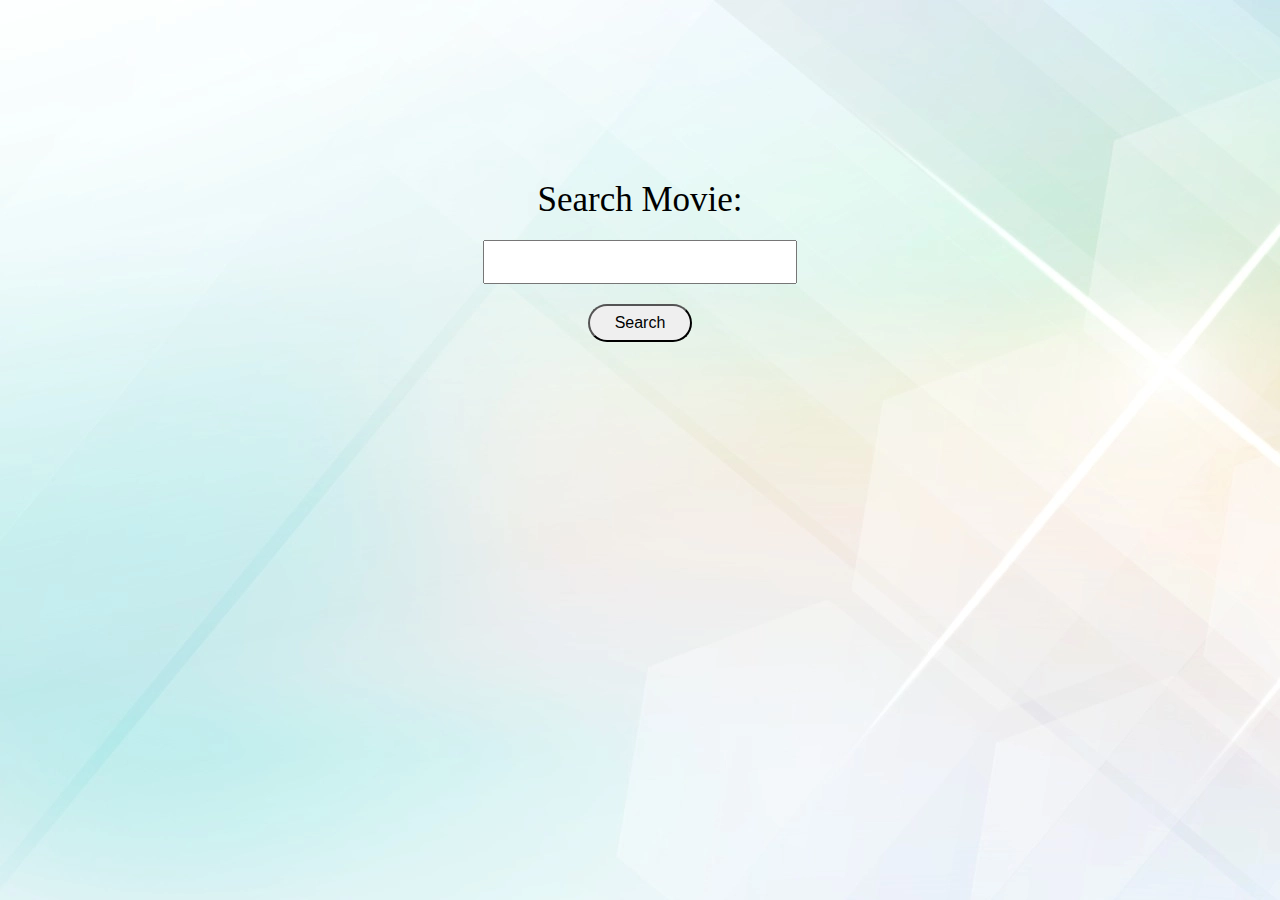
<file: Internet software architecture/workshop-five/film.html>
<!DOCTYPE html>
<html lang="en">
  <head>
    <meta charset="UTF-8" />
    <meta http-equiv="X-UA-Compatible" content="IE=edge" />
    <meta name="viewport" content="width=device-width, initial-scale=1.0" />
    <title>Movie Rating</title>
    <style>
      body {
        display: flex;
        background-image: url(film.webp);
        justify-content: center;
        align-items: center;
        margin-top: 100px;
      }

      input {
        padding: 5px;
        width: 200px;
      }

      .contents {
        text-align: center;
        margin-top: 80px;
        font-size: 35px;
      }

      #name {
        width: 300px;
        height: 30px;
        margin-top: 20px;
      }

      #search {
        font-size: 16px;
        font-weight: 500;
        padding: 8px 25px;
        border-radius: 40px;
        display: inline-block;
        white-space: nowrap;
        transition: all 0.3s ease;
        margin-top: 20px;
      }

      #search:hover {
        transform: scale(1.2);
        background-color: #b4e4ff;
      }

      #result {
        text-align: center;
        margin-top: 20px;
        font-size: 20px;
      }

      #container {
        display: flex;
        flex-direction: column;
        align-items: center;
      }
    </style>
  </head>
  <body>
    <div id="container">
      <div class="contents">
        <label for="name">Search Movie:</label><br />
        <input id="name" type="text" /><br />
        <button id="search" value="search" onclick="searchMovie()">Search</button>
      </div>

      <div id="result"></div>
    </div>

    <script>
      async function searchMovie() {
        const searchInput = document.getElementById("name");
        const searchValue = searchInput.value.trim();

        document.getElementById("result").innerHTML = "";

        const apiKey = "b4cdfba7";
        const url = `https://www.omdbapi.com/?t=${searchValue}&apikey=${apiKey}`;

        try {
          const response = await fetch(url);
          const data = await response.json();
          console.log(data);

          const resultDiv = document.getElementById("result");
          resultDiv.innerHTML = `Title: ${data.Title} <br /> Rating: ${
            data.imdbRating
          } <br />`;
        } catch (error) {
          console.error(error);

          const resultDiv = document.getElementById("result");
          resultDiv.innerHTML = `Error: ${error.message}`;
        }
      }
    </script>
  </body>
</html>
</file>
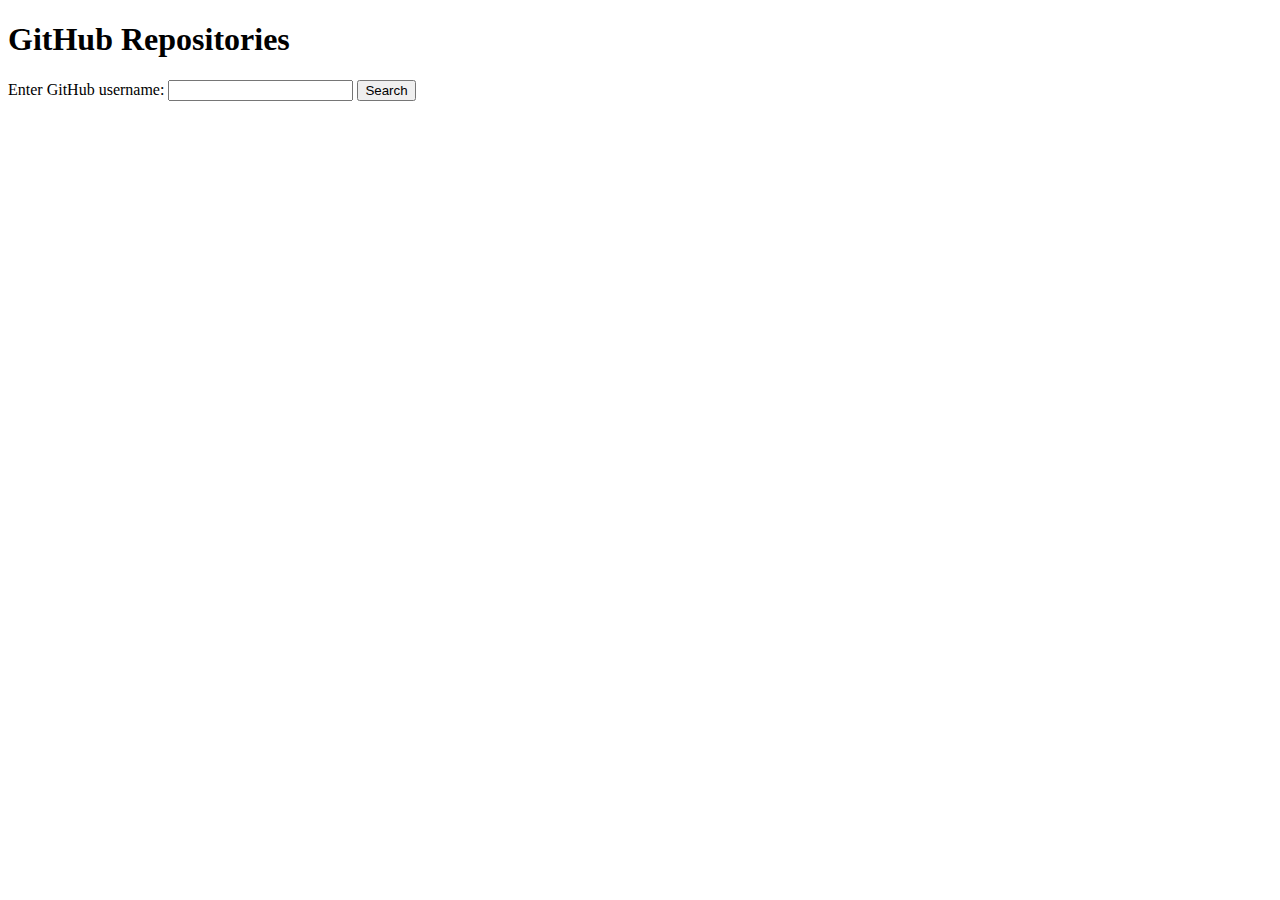
<file: Internet software architecture/workshop-five/git.html>
<!DOCTYPE html>
<html>
<head>
	<title>GitHub Repositories</title>
	<meta charset="utf-8">
</head>
<body>
	<h1>GitHub Repositories</h1>
	<label for="username">Enter GitHub username:</label>
	<input type="text" id="username" name="username">
	<button onclick="getRepositories()">Search</button>
	<ul id="repositories"></ul>

	<script>
		function getRepositories() {
			const username = document.getElementById("username").value;
			const url = `https://api.github.com/users/${username}/repos`;

			fetch(url)
				.then(response => response.json())
				.then(data => {
					const repositories = document.getElementById("repositories");
					repositories.innerHTML = "";

					data.forEach(repo => {
						const li = document.createElement("li");
						const a = document.createElement("a");
						a.textContent = repo.name;
						a.href = repo.html_url;
						li.appendChild(a);
						repositories.appendChild(li);
					});
				})
				.catch(error => {
					console.error(error);
					alert("There was an error retrieving the repositories.");
				});
		}
	</script>
</body>
</html>
</file>
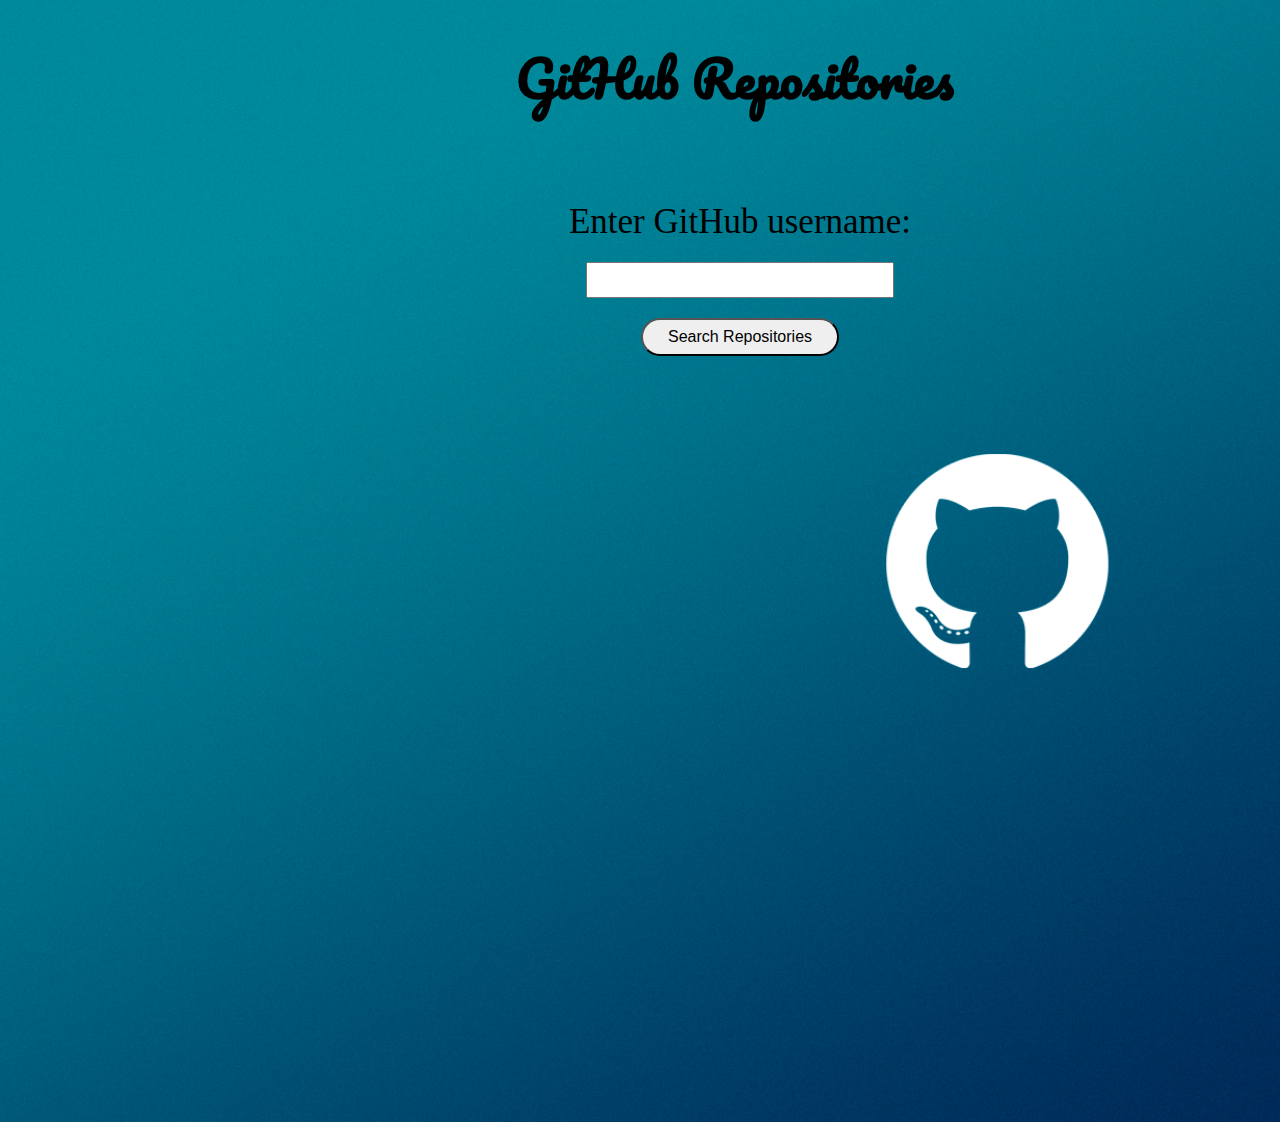
<file: Internet software architecture/workshop-five/github.html>
<!DOCTYPE html>
<html lang="en">

<head>
    <meta charset="UTF-8">
    <meta http-equiv="X-UA-Compatible" content="IE=edge">
    <meta name="viewport" content="width=device-width, initial-scale=1.0">

    <style>
        @import url('https://fonts.googleapis.com/css2?family=Pacifico&display=swap');

        .title {
            text-align: center;
            font-family: 'Pacifico', cursive;
            padding-left: 190px;
            font-size: 50px;

        }


        body {
            height: 100vh;
            background-image: url(11.png);
            background-size: cover;
            height: 120vh;
            width: auto;

        }

        .contents{
            text-align: center;
            margin-top: 80px;
            padding-right: 100px;
            padding-left: 300px;
            font-size: 35px;
        

        }

        #gitHubUsername{
            width: 300px;
            height: 30px;
            margin-top: 20px;

        }

        #search{
  font-size: 16px;
  font-weight: 500;
  padding: 8px 25px;
  border-radius: 40px;
  display: inline-block;
  white-space: nowrap;
  transition: all 0.3s ease;
  margin-top: 20px;
}

#search:hover{
  transform: scale(1.2);
  background-color: #B4E4FF;
}


#repositories{
    text-align: center;
    padding-left: 200px;
    font-size: 20px;
    background-color: white;
        
}


    </style>
    <title>Fetch GitHub API</title>
</head>

<body>
    <h1 class="title">GitHub Repositories</h1>
    <div class="contents">
        <label for="username">Enter GitHub username:</label><br>
        <input id="gitHubUsername" type="text"><br>
        <button id="search" value="search" onclick="getRepositories()">Search Repositories</button>
    </div>

    <p id="repositories">

    <script>
function getRepositories() {
  const username = document.getElementById('gitHubUsername').value;
  fetch(`https://api.github.com/users/${username}/repos`)
    .then((response) => response.json())
    .then((data) => {
      let repositoriesHTML = '';
      data.forEach((repo) => {
        repositoriesHTML += `<a href="${repo.html_url}">${repo.name}</a><br>`;
      });
      repositories.innerHTML = repositoriesHTML;
    })
    .catch(error => {
      console.error(error);
      repositories.innerHTML = `Error: ${error.message}`;
    });
}

    </script>
    </p>
</body>

</html>
</file>
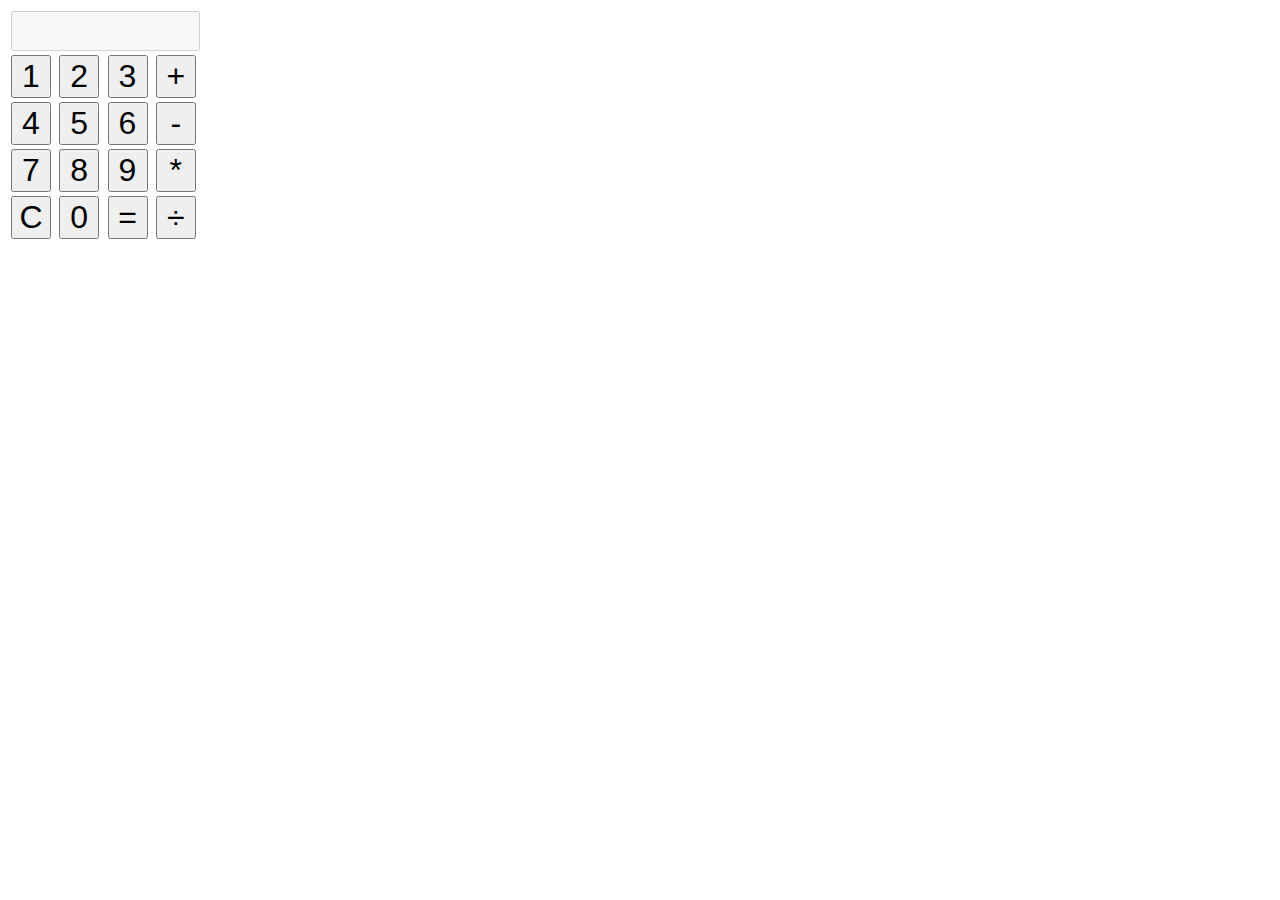
<file: Internet software architecture/workshop-four/calc.html>
<html>
<head>

<style>
button {
font-size: 200%;
width: 40px;
}

input {
font-size: 14px;
height: 40px;
text-align: right;
}

</style>
</head>

<body>

<table>
<tr>
  <td colspan="4"><input id="display" name="display" disabled></input></td>
</tr>

<tr>
  <td><button id="button1" value="1">1</button></td>
  <td><button id="button2" value="2">2</button></td>
  <td><button id="button3" value="3">3</button></td>
  <td><button id="addButton">+</button></td>
</tr>
<tr>
  <td><button id="button4" value="4">4</button></td>
  <td><button id="button5" value="5">5</button></td>
  <td><button id="button6" value="6">6</button></td>
  <td><button id="subtractButton">-</button></td>
</tr>
<tr>
  <td><button id="button7" value="7">7</button></td>
  <td><button id="button8" value="8">8</button></td>
  <td><button id="button9" value="9">9</button></td>
  <td><button id="multiplyButton">*</button></td>
</tr>
<tr>
  <td><button id="clearButton">C</button></td>
  <td><button id="button0" value="0">0</button></td>
  <td><button id="equalsButton">=</button></td>
  <td><button id="divideButton">&#247;</button></td>
</tr>



</table>

<span id='output'><!-- Use this span for writing debug messages or anything else you think will help! --></span>

<script src="script.js"></script>


</body>



</html>
</file>
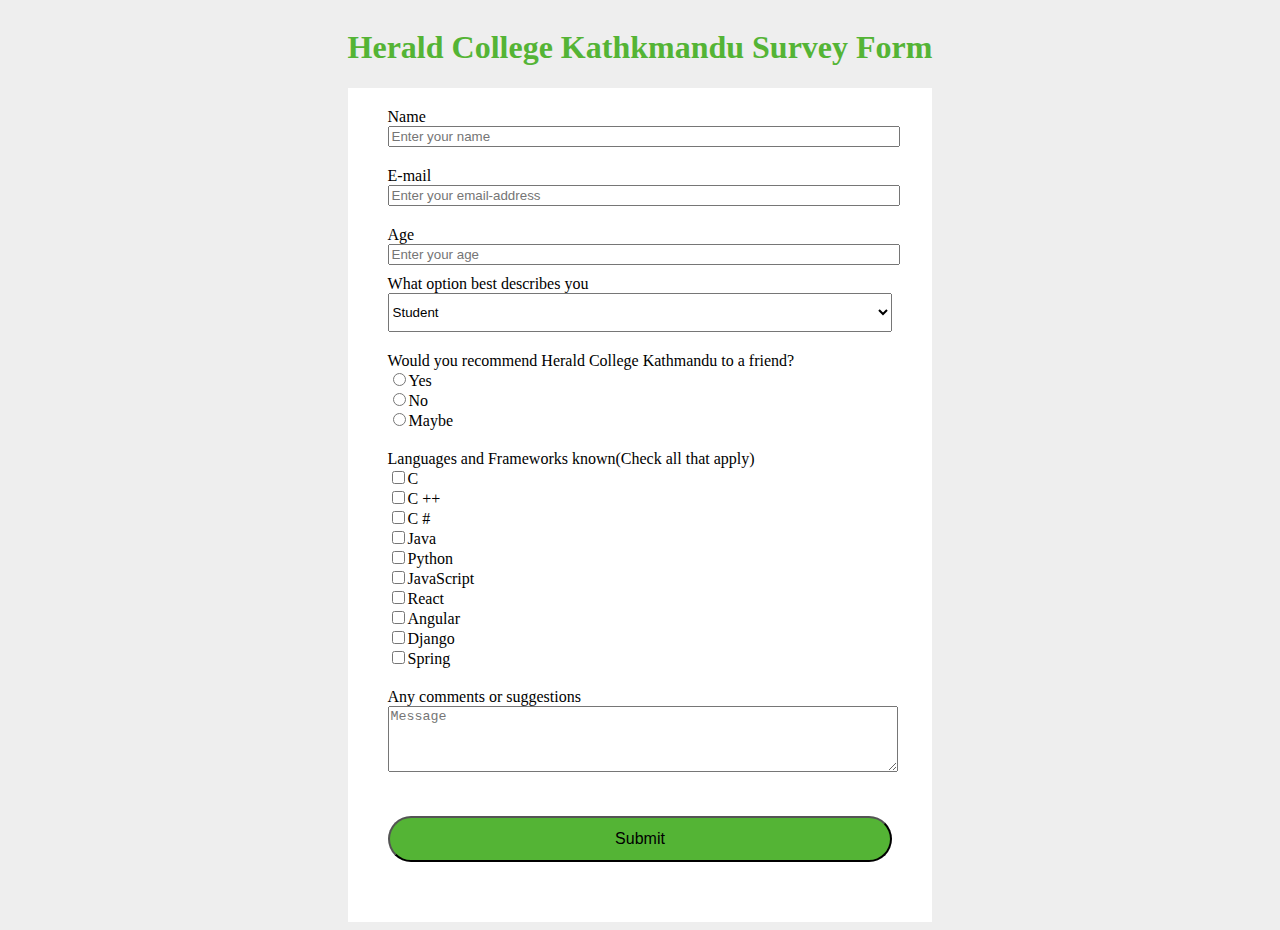
<file: Internet software architecture/workshop-one/form.html>
<!DOCTYPE html>
<html lang="en">
<head>
    <meta charset="UTF-8">
    <meta http-equiv="X-UA-Compatible" content="IE=edge">
    <meta name="viewport" content="width=device-width, initial-scale=1.0">
    <title>form</title>

    <style>
        
        .topic{
            text-align: center;
            color: #54B435;
            
        }

        body{
            display: flex;
            justify-content:center;
            background-color: #EEEEEE;
        }

        .content-form{
            justify-content: center;
            max-width: 50%;
          

        }

        .grid-container{
            padding-left: 40px;
            padding-right: 40px;
            background-color: #ffff;
        }

        .form-contents{
            padding: 10px 0px;
            width: 100%;
          
        }

        .form-input{
            width: 100%;
        }

        .form-control{
            width: 100%;
            height: 60px;
        }

.btn{
  font-size: 16px;
  font-weight: 500;
  padding: 12px 5px;
  border-radius: 40px;
  transition: all 0.3s ease;
  background-color: #54B435;
  text-align: center;
  width: 100%;
  margin-top: 20px;
  margin-bottom: 50px;
}

.btn:hover{
  transform: scale(1.1);
}

    </style>
</head>

<body>

    <section class="content-form">
    <div class="topic">
        <h1>Herald College Kathkmandu Survey Form</h1>
    </div>

    <!-- box start -->

    <div class=" grid-container">
        <div class="form-input grid ">
            <div class="form-contents"></div>
                <label for="name">Name</label><br>
                 <input type="text" class="form-input"  placeholder="Enter your name">
            </div>

            <div class="form-contents"></div>
            <label for="email">E-mail</label><br>
             <input type="text" class="form-input"  placeholder="Enter your email-address">
       

        <div class="form-contents"></div>
        <label for="age">Age</label><br>
         <input type="text" class="form-input"  placeholder="Enter your age">
   

    <div class="form-contents">
    <label for="name">What option best describes you</label><br>
     <select name="" class="form-contents">
        <option value="Student">Student</option>
        <option value="Lecturer">Lecturer</option>
        <option value="Tutor">Tutor</option>
        <option value="Staff">Staff</option>
     </select>
       </div>

<div class="form-contents">
    <label for="recommendation">Would you recommend Herald College Kathmandu to a friend?</label> <br>
    <input type="radio">Yes <br>
    <input type="radio">No <br>
    <input type="radio">Maybe <br>
</div>

<div class="form-contents">
    <label for="frameworks">Languages and Frameworks known(Check all that apply)</label> <br>
    <input type="checkbox">C<br>
    <input type="checkbox">C ++<br>
    <input type="checkbox">C #<br>
    <input type="checkbox">Java<br>
    <input type="checkbox">Python<br>
    <input type="checkbox">JavaScript<br>
    <input type="checkbox">React<br>
    <input type="checkbox">Angular<br>
    <input type="checkbox">Django<br>
    <input type="checkbox">Spring<br>
</div>

<div class="form-contents">
<label for="comments">Any comments or suggestions</label><br>
<textarea name="" class="form-control" id="" placeholder="Message"></textarea>


<div class="form-contents"></div>
<button type="submit" class="btn" >Submit</button>


    </div>
</div>
</section>
</body>
</html>
</file>
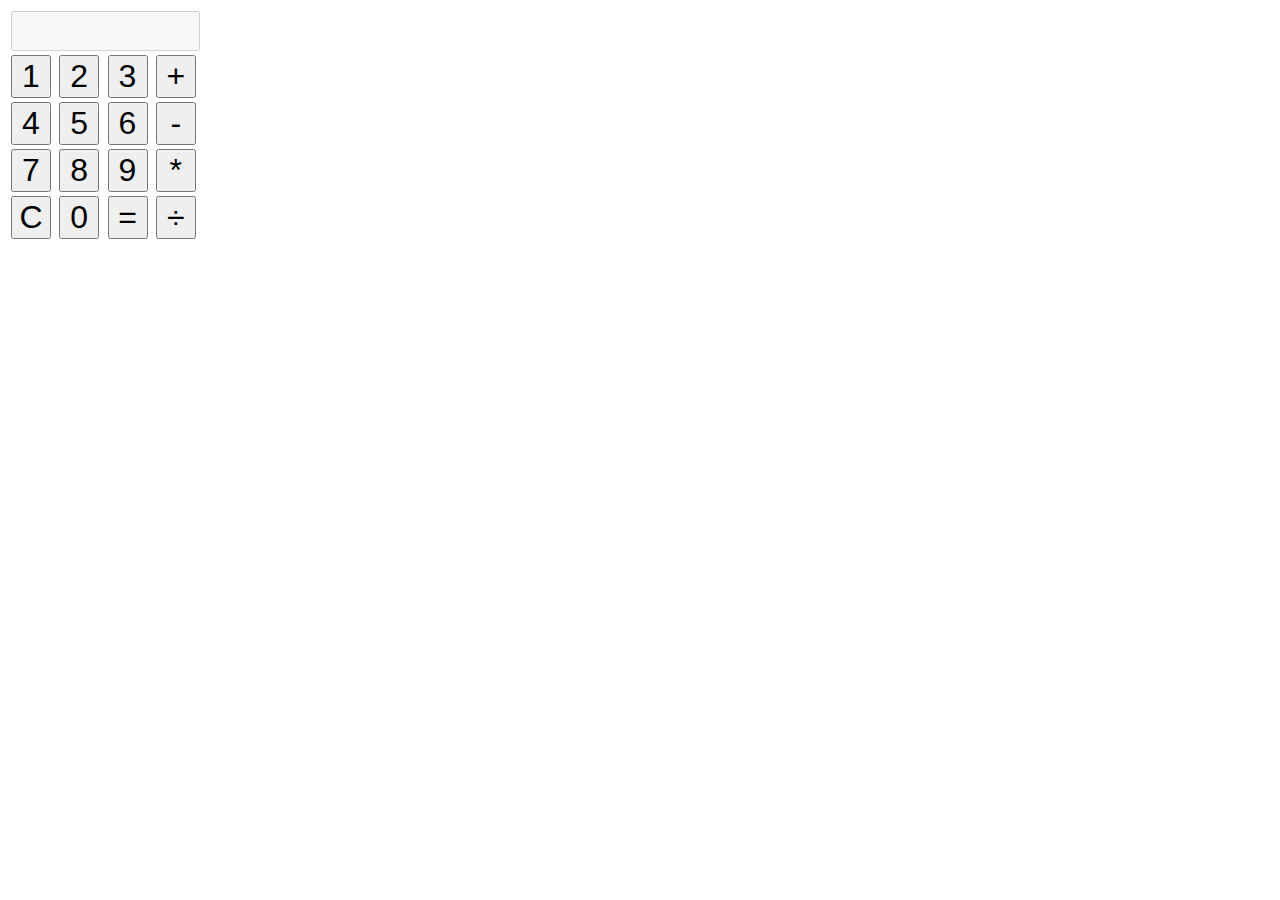
<file: Internet software architecture/workshop-four/asynchronous js/calc.html>
<html>
<head>
<style>
button {
font-size: 200%;
width: 40px;
}

input {
font-size: 14px;
height: 40px;
text-align: right;
}

</style>
</head>

<body>

<table>
<tr>
  <td colspan="4"><input id="display" name="display" disabled></input></td>
</tr>

<tr>
  <td><button id="button1" value="1">1</button></td>
  <td><button id="button2" value="2">2</button></td>
  <td><button id="button3" value="3">3</button></td>
  <td><button id="addButton">+</button></td>
</tr>
<tr>
  <td><button id="button4" value="4">4</button></td>
  <td><button id="button5" value="5">5</button></td>
  <td><button id="button6" value="6">6</button></td>
  <td><button id="subtractButton">-</button></td>
</tr>
<tr>
  <td><button id="button7" value="7">7</button></td>
  <td><button id="button8" value="8">8</button></td>
  <td><button id="button9" value="9">9</button></td>
  <td><button id="multiplyButton">*</button></td>
</tr>
<tr>
  <td><button id="clearButton">C</button></td>
  <td><button id="button0" value="0">0</button></td>
  <td><button id="equalsButton">=</button></td>
  <td><button id="divideButton">&#247;</button></td>
</tr>



</table>

<span id='output'><!-- Use this span for writing debug messages or anything else you think will help! --></span>

<script src="calc.js"></script>


</body>



</html>
</file>
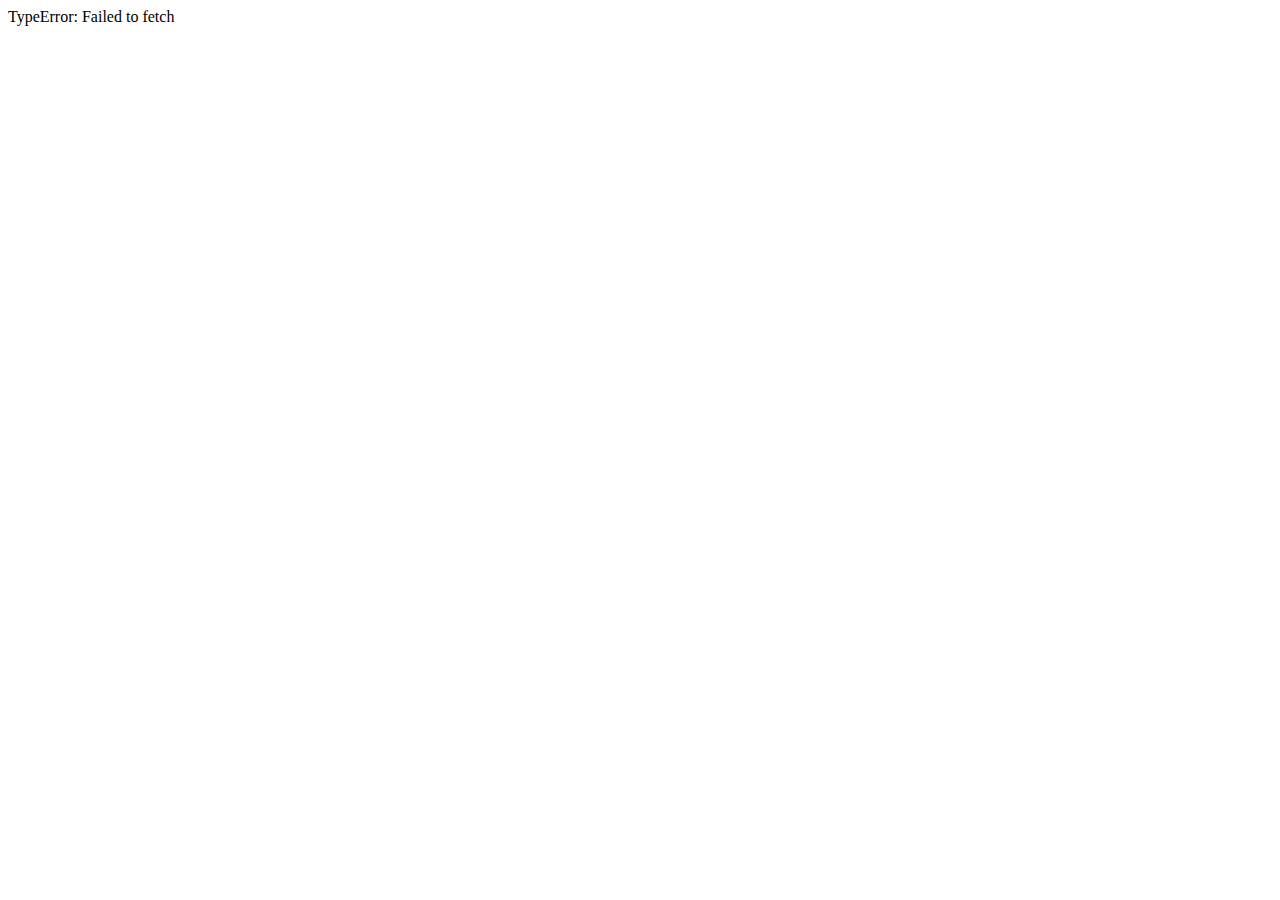
<file: Internet software architecture/workshop-four/asynchronous js/d.html>
<!DOCTYPE html>
<html lang="en">
<head>
<meta charset="UTF-8">
<meta http-equiv="X-UA-Compatible" content="IE=edge">
<meta name="viewport" content="width=device-width, initial-scale=1.0">
<title>Fetching Filtered API Data</title>
</head>
<body>
<div id="user_data"></div>

<script>
async function fetchUserData(){
try {
let list = " "
const response = await fetch('https://jsonplaceholder.typicode.com/todos');
const data = await response.json();
const filteredData = data.filter(user => user.completed == true && user.id <= 50);
filteredData.forEach(user =>{
list += `<br> User Id: ${user.userId} <br> Title: ${user.title} <br> Status: ${user.completed} <br>`
});
user_data.innerHTML = list;
} catch (error) {
user_data.innerHTML = error;



}
}

fetchUserData()
</script>

</body>
</html>
</file>
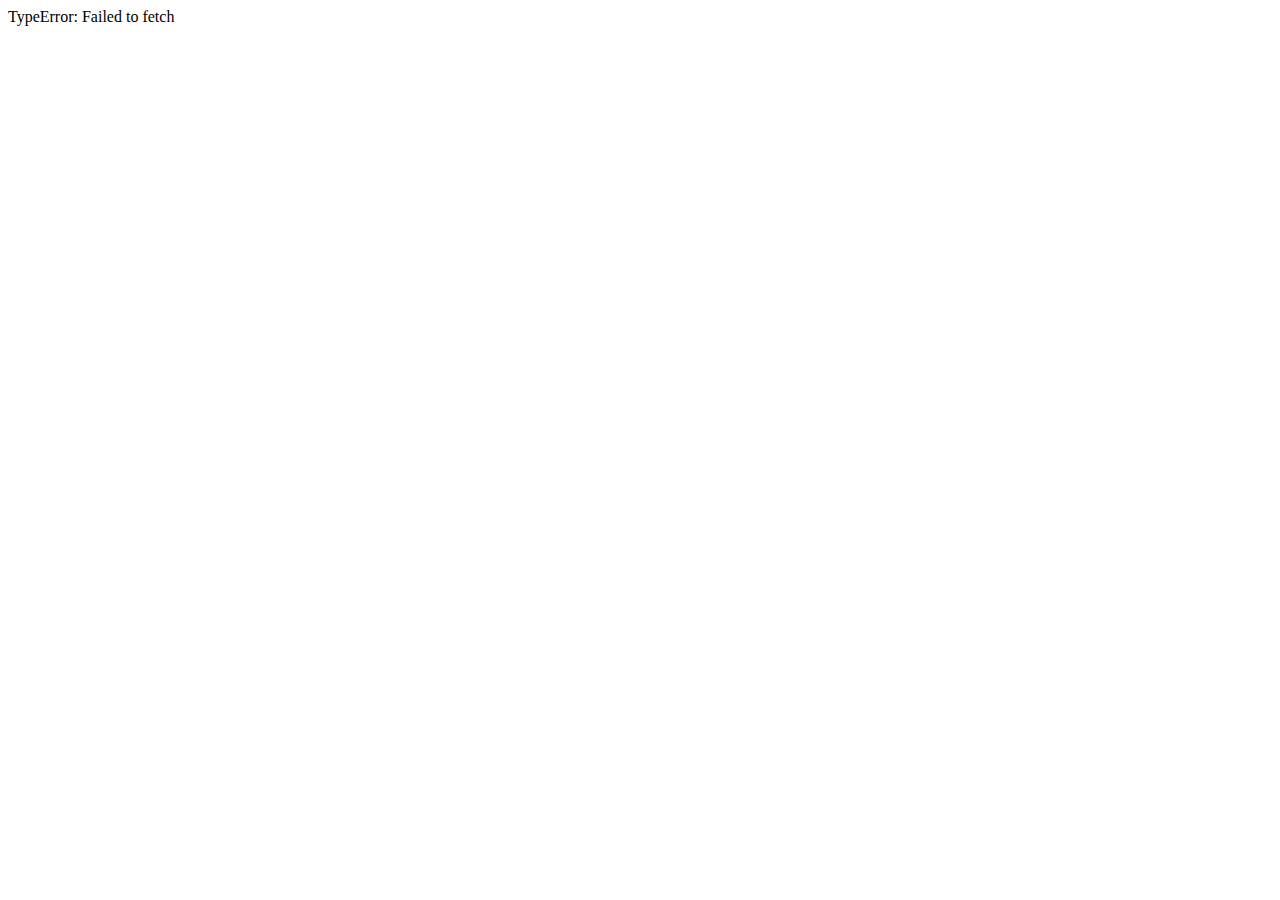
<file: Internet software architecture/workshop-four/asynchronous js/fetchdata.html>
<!DOCTYPE html>
<html lang="en">
<head>
<meta charset="UTF-8">
<meta http-equiv="X-UA-Compatible" content="IE=edge">
<meta name="viewport" content="width=device-width, initial-scale=1.0">
<title>Fetching API Data</title>
</head>
<body>
<div id="user_data"></div>

<script>
async function fetchUserData(){
try {
let users = " "
const response = await fetch('https://jsonplaceholder.typicode.com/users');
const data = await response.json();
data.forEach((username)=>{
users += `<br> Name: ${username.name} <br> Email: ${username.email} <br>`
})
user_data.innerHTML = users;
} catch (error) {
user_data.innerHTML = error;
}
}

fetchUserData()
</script>

</body>
</html>
</file>
